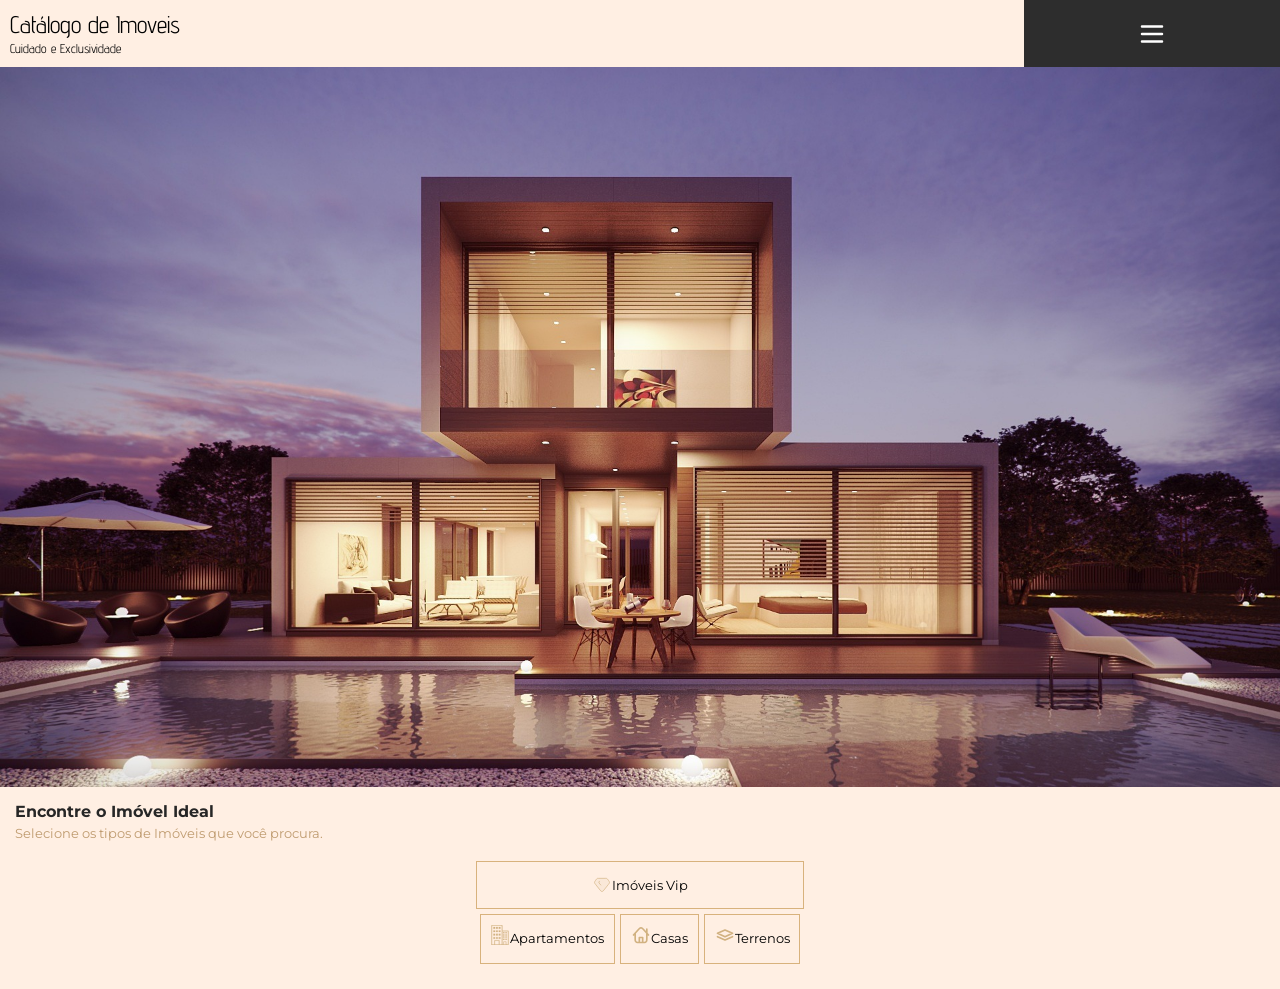
<file: home.html>
<!DOCTYPE html>
<html lang="pt-br">

<head>
    <meta charset="UTF-8">
    <meta name="viewport" content="width=device-width, initial-scale=1.0">
    <title>Home-Superior</title>
    <link rel="preconnect" href="https://fonts.googleapis.com">
    <link rel="preconnect" href="https://fonts.gstatic.com" crossorigin>
    <link
        href="https://fonts.googleapis.com/css2?family=Advent+Pro:ital,wght@0,100..900;1,100..900&family=Montserrat:ital,wght@0,100..900;1,100..900&display=swap"
        rel="stylesheet">
    <link rel="stylesheet" href="styles/style.css">
</head>

<body>
    <!-- Cabeçalho -->
    <nav class="navbar">
        <div class="title">
            <p class="title-text">Catálogo de Imoveis</p>
            <span class="title-subtext">Cuidado e Exclusividade</span>
        </div>
        <div class="navsand">
            <img src="assets/icons/sandmenu.svg" class="iconsand" alt="">
        </div>
    </nav>
    <section class="body">
        <!-- Imagem do Corpo -->
        <div class="body-img"><img src="assets/images/casa.jpg" alt="" class="body-img-config"></div>
        <!-- Começo do Body Text "Encontre seu Imovel" -->
        <div class="imovel-ideal">
            <p class="imovel-ideal-text">Encontre o Imóvel Ideal</p>
            <span class="imovel-ideal-subtext">Selecione os tipos de Imóveis que você procura.</span>
        </div>
        <!-- Botões-Cards -->
        <div class="cards-container">
            <div class="card-destaque"> <img src="assets/icons/diamondicon.svg" alt="" class="diamondicon">Imóveis Vip
            </div>
            <div class="cards-baixo">
                <div class="card"><img src="assets/icons/apartmenticon.svg" class="apartmenticon" alt="">Apartamentos</div>
                <div class="card"> <img src="assets/icons/houseicon.svg" class="houseicon" alt="">Casas</div>
                <div class="card"> <img src="assets/icons/layersicon.svg" class="layersicon" alt="">Terrenos</div>
            </div>
        </div>

</body>

</html>
</file>
<file: styles/style.css>
/* Defalt Size */

/* ===== Estilos base: Mobile First (0px até 480px) ===== */
/* Aqui ficam os estilos padrões, pensando em celulares pequenos e normais */
* {
  margin: 0;
  padding: 0;
  box-sizing: border-box;
}
.body{
  background-color: #FFEFE3;
  font-family: Montserrat;
  font-size: 0.8rem;
}
.navbar{
  display: flex;
}
.title{
  width: 80%;
  background-color:#FFEFE3;
  padding: 10px;
}
.title-text{
  font-size: 1.5rem;
  font-family: Advent Pro, Arial;
  margin: 0;
}
.title-subtext{
  font-size: 0.8rem;
  font-family: Advent Pro, Arial;
}
.iconsand{
  width: 30px;
  height: auto;
}
.navsand{
  display: flex;
  align-items: center;
  justify-content: center;
  background-color: #2D2D2D;
  width: 20%;
}
.body-img{
  display: flex;
  align-items: center;
  justify-content: center;
}
.body-img-config{
  width: 100%;
  height: auto;
}
.imovel-ideal{
  font-family: Montserrat;
  display: flex;
  flex-direction: column;
}
.imovel-ideal-text{
  font-size: 1rem;
  font-weight: bold;
  margin-left: 15px;
  margin-top: 15px;
  color: #262626;
}
.imovel-ideal-subtext{
  font-size: 0.8rem;
  margin-left: 15px;
  margin-top: 5px;
  margin-bottom: 20px;
  color: #BF9B6F;
}
.cards-container{
display: flex;
flex-direction: column;
gap: 0.3rem;
align-items: center;
padding-bottom: 25px;
}
.card-destaque{
  display: flex;
  align-items: center;
  justify-content: center;
  border: 1.5px solid #d8b27d;
  width: 36.5vh;
  padding: 13px;
  box-sizing: border-box;
}
.cards-baixo{
  display: flex;
  flex-direction: row;
  gap: 0.3rem;
  align-items: center;
}
.card{
  border: 1.5px solid #d8b27d;
  align-items: center;
  display: flex;
  padding: 1.1vh;

}
.filtro{
  text-align: center;
}

.diamondicon{
  width: 20px;
  vertical-align: middle;
  object-fit: contain;
}
.apartmenticon{
  width: 20px;
  margin-bottom: 8px;
  object-fit: contain;
}
.houseicon{
  width: 20px;
  margin-bottom: 8px;
  object-fit: contain;
}
.layersicon{
  width: 20px;
  margin-bottom: 8px;
  object-fit: contain;
}

@media (min-width: 481px) and  (max-width: 768px) {
.cards-container{
display: flex;
flex-direction: column;
gap: 0.3rem;
align-items: center;
}
.card-destaque{
  display: flex;
  align-items: center;
  justify-content: center;
  border: 1.5px solid #d8b27d;
  width: 36.5vh;
  padding: 13px;
  box-sizing: border-box;
}
.cards-baixo{
  display: flex;
  flex-direction: row;
  gap: 0.3rem;
  align-items: center;
}
.card{
  border: 1.5px solid #d8b27d;
  align-items: center;
  display: flex;
  padding: 1.1vh;
}
}
  @media (min-width: 769px) and (max-width: 1024px) {

  }
  /* ===== Laptops e desktops menores(1024px -1535px) ===== */
  @media (min-width: 1025px) and (max-width: 1280px) {
    /* Ajustes para laptops e desktops padrão */
  }
  
  /* ===== Desktop Normais  (1536px +) ===== */
  @media (min-width: 1536px) {
    /* Ajustes para telas ultra grandes: 2K, 4K, UltraWide */
  }
</file>
